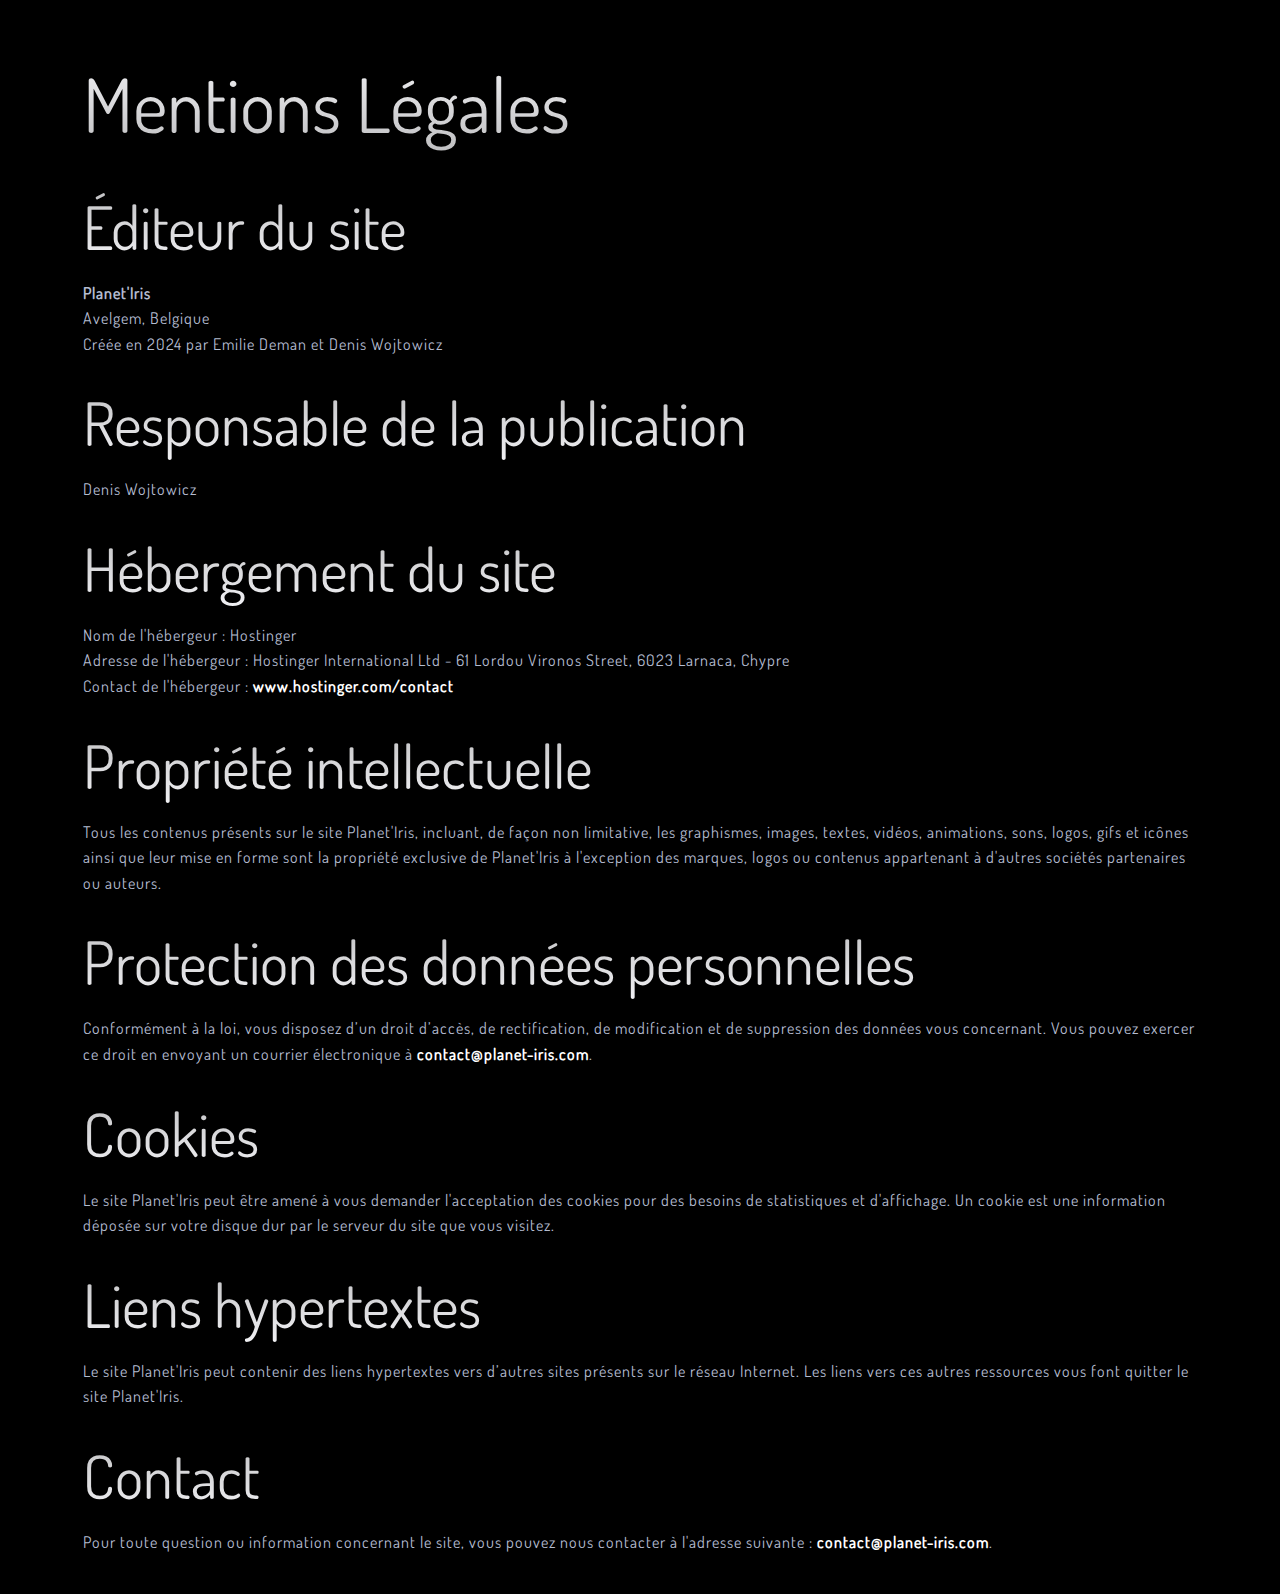
<file: mentions-legales.html>
<!DOCTYPE html>
<html lang="fr">

<head>
  <meta charset="utf-8">
  <meta name="viewport" content="width=device-width, initial-scale=1">
  <title>Planet'Iris - Mentions Légales</title>
  <meta name="author" content="Planet'Iris">
  <meta name="robots" content="noindex, nofollow">
  <link href="https://cdn.jsdelivr.net/npm/bootstrap@5.3.3/dist/css/bootstrap.min.css" rel="stylesheet"
        integrity="sha384-QWTKZyjpPEjISv5WaRU9OFeRpok6YctnYmDr5pNlyT2bRjXh0JMhjY6hW+ALEwIH" crossorigin="anonymous">
  <link rel="stylesheet" href="css/style.css">
  <link rel="shortcut icon" href="favicon.ico">
</head>

<body>
<div class="container">
  <h1>Mentions Légales</h1>

  <section>
    <h2>Éditeur du site</h2>
    <p><strong>Planet'Iris</strong><br>
      Avelgem, Belgique<br>
      Créée en 2024 par Emilie Deman et Denis Wojtowicz
    </p>
  </section>

  <section>
    <h2>Responsable de la publication</h2>
    <p>Denis Wojtowicz</p>
  </section>

  <section>
    <h2>Hébergement du site</h2>
    <p>Nom de l'hébergeur : Hostinger<br>
      Adresse de l'hébergeur : Hostinger International Ltd - 61 Lordou Vironos Street, 6023 Larnaca, Chypre<br>
      Contact de l'hébergeur : <a href="https://www.hostinger.com/contact" lang="fr">www.hostinger.com/contact</a>
    </p>
  </section>

  <section>
    <h2>Propriété intellectuelle</h2>
    <p>Tous les contenus présents sur le site Planet'Iris, incluant, de façon non limitative, les graphismes, images,
      textes, vidéos, animations, sons, logos, gifs et icônes ainsi que leur mise en forme sont la propriété exclusive
      de Planet'Iris à l'exception des marques, logos ou contenus appartenant à d'autres sociétés partenaires ou
      auteurs.</p>
  </section>

  <section>
    <h2>Protection des données personnelles</h2>
    <p>Conformément à la loi, vous disposez d’un droit d’accès, de rectification, de modification et de suppression des
      données vous concernant. Vous pouvez exercer ce droit en envoyant un courrier électronique à <a class="email"
        href="mailto:contact@planetiris.com">moc.siri-tenalp@tcatnoc</a>.</p>
  </section>

  <section>
    <h2>Cookies</h2>
    <p>Le site Planet'Iris peut être amené à vous demander l'acceptation des cookies pour des besoins de statistiques et
      d'affichage. Un cookie est une information déposée sur votre disque dur par le serveur du site que vous
      visitez.</p>
  </section>

  <section>
    <h2>Liens hypertextes</h2>
    <p>Le site Planet'Iris peut contenir des liens hypertextes vers d’autres sites présents sur le réseau Internet. Les
      liens vers ces autres ressources vous font quitter le site Planet'Iris.</p>
  </section>

  <section>
    <h2>Contact</h2>
    <p>Pour toute question ou information concernant le site, vous pouvez nous contacter à l'adresse suivante : <a class="email"
      href="mailto:contact@planetiris.com">moc.siri-tenalp@tcatnoc</a>.</p>
  </section>
</div>
</body>

</html>
</file>
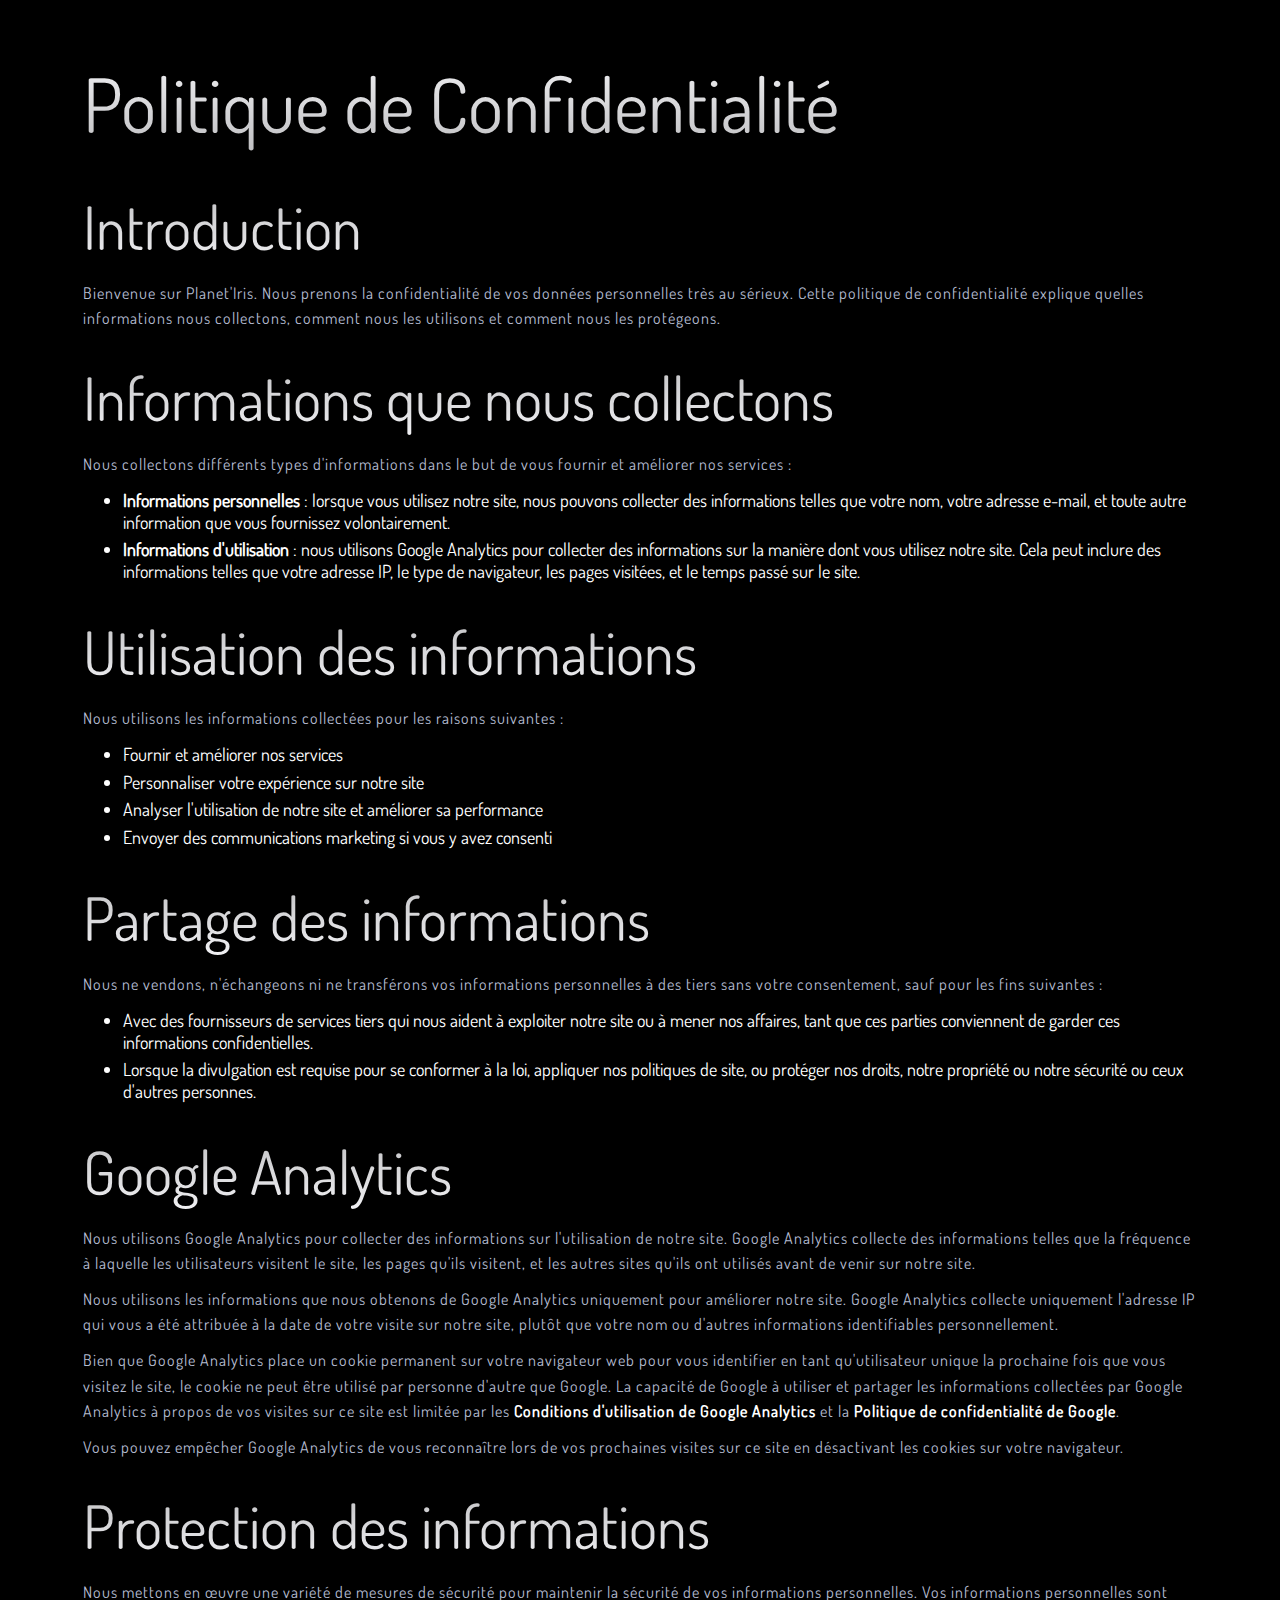
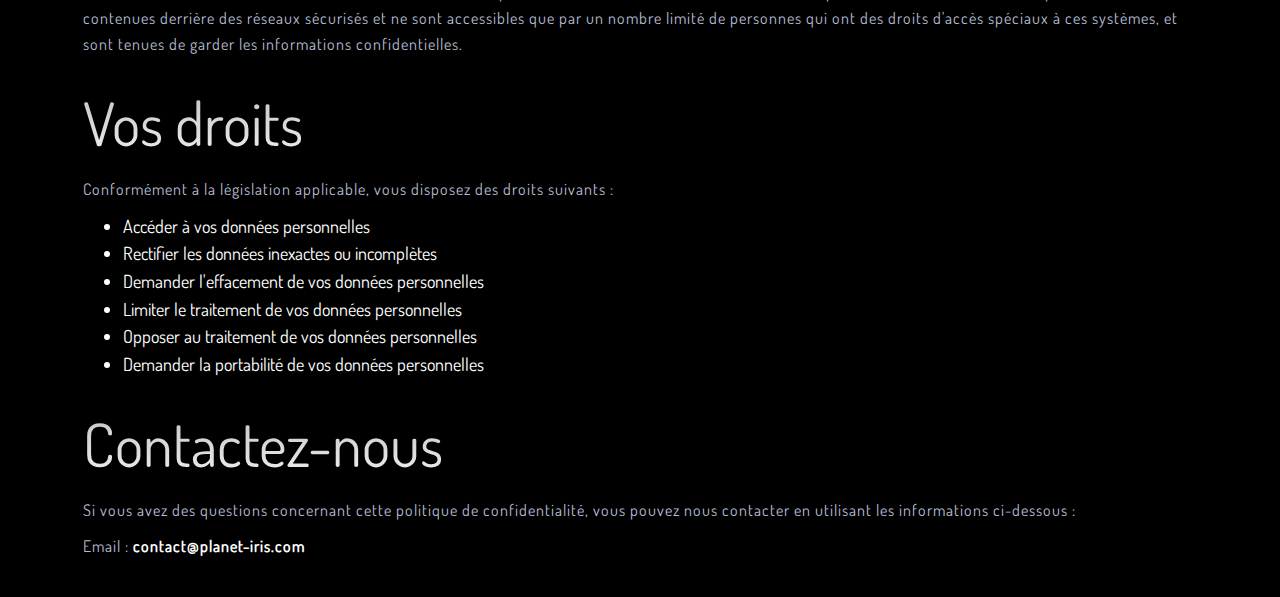
<file: politique-de-confidentialite.html>
<!DOCTYPE html>
<html lang="fr">
<head>
  <meta charset="utf-8">
  <meta name="viewport" content="width=device-width, initial-scale=1">
  <title>Planet'Iris - Politique de Confidentialité</title>
  <meta name="author" content="Planet'Iris">
  <meta name="robots" content="noindex, follow">
  <link href="https://cdn.jsdelivr.net/npm/bootstrap@5.3.3/dist/css/bootstrap.min.css" rel="stylesheet"
        integrity="sha384-QWTKZyjpPEjISv5WaRU9OFeRpok6YctnYmDr5pNlyT2bRjXh0JMhjY6hW+ALEwIH" crossorigin="anonymous">
  <link rel="stylesheet" href="css/style.css">
  <link rel="shortcut icon" href="favicon.ico">
</head>
<body>
<div class="container">
  <header>
    <h1>Politique de Confidentialité</h1>
  </header>
  <main>
    <section>
      <h2>Introduction</h2>
      <p>Bienvenue sur Planet'Iris. Nous prenons la confidentialité de vos données personnelles très au sérieux. Cette
        politique de confidentialité explique quelles informations nous collectons, comment nous les utilisons et
        comment nous les protégeons.</p>
    </section>
    <section>
      <h2>Informations que nous collectons</h2>
      <p>Nous collectons différents types d'informations dans le but de vous fournir et améliorer nos services :</p>
      <ul>
        <li><strong>Informations personnelles</strong> : lorsque vous utilisez notre site, nous pouvons collecter des
          informations telles que votre nom, votre adresse e-mail, et toute autre information que vous fournissez
          volontairement.
        </li>
        <li><strong>Informations d'utilisation</strong> : nous utilisons Google Analytics pour collecter des
          informations sur la manière dont vous utilisez notre site. Cela peut inclure des informations telles que votre
          adresse IP, le type de navigateur, les pages visitées, et le temps passé sur le site.
        </li>
      </ul>
    </section>
    <section>
      <h2>Utilisation des informations</h2>
      <p>Nous utilisons les informations collectées pour les raisons suivantes :</p>
      <ul>
        <li>Fournir et améliorer nos services</li>
        <li>Personnaliser votre expérience sur notre site</li>
        <li>Analyser l'utilisation de notre site et améliorer sa performance</li>
        <li>Envoyer des communications marketing si vous y avez consenti</li>
      </ul>
    </section>
    <section>
      <h2>Partage des informations</h2>
      <p>Nous ne vendons, n'échangeons ni ne transférons vos informations personnelles à des tiers sans votre
        consentement, sauf pour les fins suivantes :</p>
      <ul>
        <li>Avec des fournisseurs de services tiers qui nous aident à exploiter notre site ou à mener nos affaires, tant
          que ces parties conviennent de garder ces informations confidentielles.
        </li>
        <li>Lorsque la divulgation est requise pour se conformer à la loi, appliquer nos politiques de site, ou protéger
          nos droits, notre propriété ou notre sécurité ou ceux d'autres personnes.
        </li>
      </ul>
    </section>
    <section>
      <h2>Google Analytics</h2>
      <p>Nous utilisons Google Analytics pour collecter des informations sur l'utilisation de notre site. Google
        Analytics collecte des informations telles que la fréquence à laquelle les utilisateurs visitent le site, les
        pages qu'ils visitent, et les autres sites qu'ils ont utilisés avant de venir sur notre site.</p>
      <p>Nous utilisons les informations que nous obtenons de Google Analytics uniquement pour améliorer notre site.
        Google Analytics collecte uniquement l'adresse IP qui vous a été attribuée à la date de votre visite sur notre
        site, plutôt que votre nom ou d'autres informations identifiables personnellement.</p>
      <p>Bien que Google Analytics place un cookie permanent sur votre navigateur web pour vous identifier en tant
        qu'utilisateur unique la prochaine fois que vous visitez le site, le cookie ne peut être utilisé par personne
        d'autre que Google. La capacité de Google à utiliser et partager les informations collectées par Google
        Analytics à propos de vos visites sur ce site est limitée par les <a
          href="https://www.google.com/analytics/terms/fr.html" target="_blank">Conditions d'utilisation de Google
          Analytics</a> et la <a href="https://policies.google.com/privacy" target="_blank">Politique de confidentialité
          de Google</a>.</p>
      <p>Vous pouvez empêcher Google Analytics de vous reconnaître lors de vos prochaines visites sur ce site en
        désactivant les cookies sur votre navigateur.</p>
    </section>
    <section>
      <h2>Protection des informations</h2>
      <p>Nous mettons en œuvre une variété de mesures de sécurité pour maintenir la sécurité de vos informations
        personnelles. Vos informations personnelles sont contenues derrière des réseaux sécurisés et ne sont accessibles
        que par un nombre limité de personnes qui ont des droits d'accès spéciaux à ces systèmes, et sont tenues de
        garder les informations confidentielles.</p>
    </section>
    <section>
      <h2>Vos droits</h2>
      <p>Conformément à la législation applicable, vous disposez des droits suivants :</p>
      <ul>
        <li>Accéder à vos données personnelles</li>
        <li>Rectifier les données inexactes ou incomplètes</li>
        <li>Demander l'effacement de vos données personnelles</li>
        <li>Limiter le traitement de vos données personnelles</li>
        <li>Opposer au traitement de vos données personnelles</li>
        <li>Demander la portabilité de vos données personnelles</li>
      </ul>
    </section>
    <section>
      <h2>Contactez-nous</h2>
      <p>Si vous avez des questions concernant cette politique de confidentialité, vous pouvez nous contacter en
        utilisant les informations ci-dessous :</p>
      <p>Email : <a class="email" href="mailto:contact@planetiris.com">moc.siri-tenalp@tcatnoc</a></p>
    </section>
  </main>
</div>
</body>
</html>
</file>
<file: css/style.css>
@font-face {
  font-family: Dosis-Bold;
  src: url(../font/Dosis/Dosis-Bold.ttf) format('truetype');
  font-weight: 700
}

@font-face {
  font-family: Dosis-Regular;
  src: url(../font/Dosis/Dosis-Regular.ttf) format('truetype');
  font-weight: 400
}

@font-face {
  font-family: Dosis-Light;
  src: url(../font/Dosis/Dosis-Light.ttf) format('truetype');
  font-weight: 300
}

@font-face {
  font-family: Dosis-SemiBold;
  src: url(../font/Dosis/Dosis-SemiBold.ttf) format('truetype');
  font-weight: 600
}

@font-face {
  font-family: PlayfairDisplay-Bold;
  src: url(../font/PlayfairDisplay/PlayfairDisplay-Bold.ttf) format('truetype');
  font-weight: 700
}

@font-face {
  font-family: PlayfairDisplay-Regular;
  src: url(../font/PlayfairDisplay/PlayfairDisplay-Regular.ttf) format('truetype');
  font-weight: 400
}

@font-face {
  font-family: PlayfairDisplay-Black;
  src: url(../font/PlayfairDisplay/PlayfairDisplay-Black.ttf) format('truetype');
  font-weight: 900
}

@font-face {
  font-family: PlayfairDisplay-Medium;
  src: url(../font/PlayfairDisplay/PlayfairDisplay-Medium.ttf) format('truetype');
  font-weight: 500
}

html {
  -ms-text-size-adjust: 100%;
  -webkit-text-size-adjust: 100%;
  font-family: sans-serif
}

body {
  margin: 0
}

footer, header, main, menu, nav, section {
  display: block
}

[hidden], template {
  display: none
}

a {
  background-color: rgba(0, 0, 0, 0)
}

a:active, a:hover {
  outline: 0
}

b, strong {
  font-weight: 700
}

h1 {
  margin: .67em 0;
  font-size: 2em
}

small {
  font-size: 80%
}

img {
  border: 0
}

svg:not(:root) {
  overflow: hidden
}

button {
  color: inherit;
  font: inherit;
  margin: 0
}

button {
  overflow: visible
}

button {
  text-transform: none
}

button {
  -webkit-appearance: button;
  cursor: pointer
}

button[disabled] {
  cursor: default
}

button::-moz-focus-inner {
  border: 0;
  padding: 0
}

@font-face {
  font-family: webflow-icons;
  src: url("[data-uri]") format("truetype");
  font-weight: 400;
  font-style: normal
}

[class*=" w-icon-"], [class^=w-icon-] {
  speak: none;
  font-variant: normal;
  text-transform: none;
  -webkit-font-smoothing: antialiased;
  -moz-osx-font-smoothing: grayscale;
  font-style: normal;
  font-weight: 400;
  line-height: 1;
  font-family: webflow-icons !important
}

.w-icon-nav-menu:before {
  content: ""
}

* {
  box-sizing: border-box
}

html {
  height: 100%
}

body {
  min-height: 100%;
  color: #333;
  background-color: #fff;
  margin: 0;
  font-family: Dosis-Regular, sans-serif;
  font-size: 14px;
  line-height: 20px
}

body.no-scroll {
  overflow: hidden;
}

img {
  max-width: 100%;
  vertical-align: middle;
  display: inline-block
}

html.w-mod-touch * {
  background-attachment: scroll !important
}

.w-block {
  display: block
}

.w-inline-block {
  max-width: 100%;
  display: inline-block
}

.w-hidden {
  display: none
}

.w-button {
  color: #fff;
  line-height: inherit;
  cursor: pointer;
  background-color: #3898ec;
  border: 0;
  border-radius: 0;
  padding: 9px 15px;
  text-decoration: none;
  display: inline-block
}

html[data-w-dynpage] [data-w-cloak] {
  color: transparent !important
}

h1, h2, h3, h4, h5, h6 {
  margin-bottom: 10px;
  font-weight: 700
}

h1 {
  margin-top: 20px;
  font-size: 38px;
  line-height: 44px
}

h2 {
  margin-top: 20px;
  font-size: 32px;
  line-height: 36px
}

h3 {
  margin-top: 20px;
  font-size: 24px;
  line-height: 30px
}

h4 {
  margin-top: 10px;
  font-size: 18px;
  line-height: 24px
}

h5 {
  margin-top: 10px;
  font-size: 14px;
  line-height: 20px
}

h6 {
  margin-top: 10px;
  font-size: 12px;
  line-height: 18px
}

p {
  margin-top: 0;
  margin-bottom: 10px
}

.popin-content::-webkit-scrollbar {
  width: 12px;
}

.popin-content::-webkit-scrollbar-track {
  background: rgba(0, 0, 0, 0.2);
}

.popin-content::-webkit-scrollbar-thumb {
  background-color: black;
  border-radius: 10px;
  border: 3px solid rgba(0, 0, 0, 0);
}

.popin {
  -webkit-backdrop-filter: blur(34px);
  backdrop-filter: blur(34px);
  background-color: rgba(33, 33, 33, .8);
  position: fixed;
  bottom: 0;
  right: 0;
  width: 100%;
  height: 0;
  max-height: 85%;
  box-shadow: 0 -2px 10px rgba(0, 0, 0, 0.1);
  transition: height 0.5s ease;
  z-index: 1000;
  overflow: hidden;
  border-top-left-radius: 15px;
  border-top-right-radius: 15px;
}

.popin.open {
  height: 85%;
}

.popin-content {
  padding: 20px 0 20px 20px;
  position: relative;
  height: 100%;
  display: flex;
  flex-direction: column;
  overflow: hidden;
  scrollbar-color: black rgba(0, 0, 0, 0.2);
  scrollbar-width: thin;
}

.popin-scroll-area {
  overflow-y: auto;
  flex-grow: 1;
  padding-top: 20px;
  box-sizing: border-box;
}

.close-button {
  position: absolute;
  top: 15px;
  right: 25px;
  background-color: transparent;
  border: none;
  font-size: 18px;
  cursor: pointer;
}

body.no-scroll {
  overflow: hidden;
  position: fixed;
  width: 100%;
}

.hidden {
  display: none;
}


.bg-navbar {
  position: relative;
  overflow: hidden
}

.bg-navbar::after {
  content: '';
  position: absolute;
  width: 75px;
  height: 75px;
  border-radius: 50%;
  background: radial-gradient(circle, rgba(255, 255, 255, .4) 15%, rgba(255, 255, 255, 0) 70%);
  pointer-events: none;
  transform: translate(-50%, -50%) scale(0);
  transition: transform .3s ease-out;
  will-change: transform;
  left: var(--x);
  top: var(--y)
}

.bg-navbar:hover::after {
  transform: translate(-50%, -50%) scale(1)
}

.table-responsive table.custom-table th:nth-last-child(2),
.table-responsive table.custom-table td:nth-last-child(2){
  border-right: 3px solid rgba(33, 33, 33, .8);
}

.table-responsive table.custom-table th:last-child {
  border-bottom: none;
}

.table-responsive table.custom-table th:last-child,
.table-responsive table.custom-table td:last-child {
  background-color: lightgrey;
  color: dimgray;
  font-family: Dosis, sans-serif;
  border-right: none;
}

ul {
  margin-top: 0;
  margin-bottom: 10px;
  padding-left: 40px
}

.w-list-unstyled {
  padding-left: 0;
  list-style: none
}

[type=button], [type=reset], button {
  cursor: pointer;
  -webkit-appearance: button;
  border: 0
}

.w-container {
  max-width: 940px;
  margin-left: auto;
  margin-right: auto
}

.w-container:after, .w-container:before {
  content: " ";
  grid-area: 1/1/2/2;
  display: table
}

.w-container:after {
  clear: both
}

.w-container .w-row {
  margin-left: -10px;
  margin-right: -10px
}

.w-row:after, .w-row:before {
  content: " ";
  grid-area: 1/1/2/2;
  display: table
}

.w-row:after {
  clear: both
}

.w-row .w-row {
  margin-left: 0;
  margin-right: 0
}

.w-col {
  float: left;
  width: 100%;
  min-height: 1px;
  padding-left: 10px;
  padding-right: 10px;
  position: relative
}

.w-col .w-col {
  padding-left: 0;
  padding-right: 0
}

.w-col-1 {
  width: 8.33333%
}

.w-col-2 {
  width: 16.6667%
}

.w-col-3 {
  width: 25%
}

.w-col-4 {
  width: 33.3333%
}

.w-col-5 {
  width: 41.6667%
}

.w-col-6 {
  width: 50%
}

.w-col-7 {
  width: 58.3333%
}

.w-col-8 {
  width: 66.6667%
}

.w-col-9 {
  width: 75%
}

.w-col-10 {
  width: 83.3333%
}

.w-col-11 {
  width: 91.6667%
}

.w-col-12 {
  width: 100%
}

.w-hidden-main {
  display: none !important
}

@media screen and (max-width: 991px) {
  .w-container {
    max-width: 728px
  }

  .w-hidden-main {
    display: inherit !important
  }

  .w-hidden-medium {
    display: none !important
  }

  .w-col-medium-1 {
    width: 8.33333%
  }

  .w-col-medium-2 {
    width: 16.6667%
  }

  .w-col-medium-3 {
    width: 25%
  }

  .w-col-medium-4 {
    width: 33.3333%
  }

  .w-col-medium-5 {
    width: 41.6667%
  }

  .w-col-medium-6 {
    width: 50%
  }

  .w-col-medium-7 {
    width: 58.3333%
  }

  .w-col-medium-8 {
    width: 66.6667%
  }

  .w-col-medium-9 {
    width: 75%
  }

  .w-col-medium-10 {
    width: 83.3333%
  }

  .w-col-medium-11 {
    width: 91.6667%
  }

  .w-col-medium-12 {
    width: 100%
  }
}

@media screen and (max-width: 767px) {
  .w-hidden-main, .w-hidden-medium {
    display: inherit !important
  }

  .w-hidden-small {
    display: none !important
  }

  .w-container .w-row, .w-row {
    margin-left: 0;
    margin-right: 0
  }

  .w-col {
    width: 100%;
    left: auto;
    right: auto
  }

  .w-col-small-1 {
    width: 8.33333%
  }

  .w-col-small-2 {
    width: 16.6667%
  }

  .w-col-small-3 {
    width: 25%
  }

  .w-col-small-4 {
    width: 33.3333%
  }

  .w-col-small-5 {
    width: 41.6667%
  }

  .w-col-small-6 {
    width: 50%
  }

  .w-col-small-7 {
    width: 58.3333%
  }

  .w-col-small-8 {
    width: 66.6667%
  }

  .w-col-small-9 {
    width: 75%
  }

  .w-col-small-10 {
    width: 83.3333%
  }

  .w-col-small-11 {
    width: 91.6667%
  }

  .w-col-small-12 {
    width: 100%
  }
}

@media screen and (max-width: 479px) {
  .w-container {
    max-width: none
  }

  .w-hidden-main, .w-hidden-medium, .w-hidden-small {
    display: inherit !important
  }

  .w-col {
    width: 100%
  }
}

@media screen and (max-width: 767px) {
  .w-nav-brand {
    padding-left: 10px
  }
}

.w-nav {
  z-index: 1000;
  background: #ddd;
  position: relative
}

.w-nav:after, .w-nav:before {
  content: " ";
  grid-area: 1/1/2/2;
  display: table
}

.w-nav:after {
  clear: both
}

.w-nav-brand {
  float: left;
  color: #fff;
  text-decoration: none;
  position: relative
}

.w-nav-link {
  vertical-align: top;
  color: #222;
  text-align: left;
  margin-left: auto;
  margin-right: auto;
  padding: 20px;
  text-decoration: none;
  display: inline-block;
  position: relative
}

.w-nav-link.w--current {
  color: #0082f3
}

.w-nav-menu {
  float: right;
  position: relative
}

[data-nav-menu-open] {
  text-align: center;
  min-width: 200px;
  background: #c8c8c8;
  position: absolute;
  top: 100%;
  left: 0;
  right: 0;
  overflow: visible;
  display: block !important
}

.w-nav-overlay {
  width: 100%;
  display: none;
  position: absolute;
  top: 100%;
  left: 0;
  right: 0;
  overflow: hidden
}

.w-nav-overlay [data-nav-menu-open] {
  top: 0
}

.w-nav[data-animation=over-left] .w-nav-overlay {
  width: auto
}

.w-nav[data-animation=over-left] .w-nav-overlay, .w-nav[data-animation=over-left] [data-nav-menu-open] {
  z-index: 1;
  top: 0;
  right: auto
}

.w-nav[data-animation=over-right] .w-nav-overlay {
  width: auto
}

.w-nav[data-animation=over-right] .w-nav-overlay, .w-nav[data-animation=over-right] [data-nav-menu-open] {
  z-index: 1;
  top: 0;
  left: auto
}

.w-nav-button {
  float: right;
  cursor: pointer;
  -webkit-tap-highlight-color: transparent;
  tap-highlight-color: transparent;
  -webkit-user-select: none;
  -ms-user-select: none;
  user-select: none;
  padding: 18px;
  font-size: 24px;
  display: none;
  position: relative
}

.w-nav-button:focus {
  outline: 0
}

.w-nav[data-collapse=all] .w-nav-menu {
  display: none
}

.w-nav[data-collapse=all] .w-nav-button {
  display: block
}

@media screen and (max-width: 991px) {
  .w-nav[data-collapse=medium] .w-nav-menu {
    display: none
  }

  .w-nav[data-collapse=medium] .w-nav-button {
    display: block
  }
}

@media screen and (max-width: 767px) {
  .w-nav[data-collapse=small] .w-nav-menu {
    display: none
  }

  .w-nav[data-collapse=small] .w-nav-button {
    display: block
  }

  .w-nav-brand {
    padding-left: 10px
  }
}

@media screen and (max-width: 479px) {
  .w-nav[data-collapse=tiny] .w-nav-menu {
    display: none
  }

  .w-nav[data-collapse=tiny] .w-nav-button {
    display: block
  }
}

@keyframes spin {
  0% {
    transform: rotate(0)
  }
  100% {
    transform: rotate(360deg)
  }
}

.w-layout-grid {
  grid-row-gap: 16px;
  grid-column-gap: 16px;
  grid-template-rows:auto auto;
  grid-template-columns:1fr 1fr;
  grid-auto-columns: 1fr;
  display: grid
}

body {
  color: #fff;
  background-color: #000;
  font-family: Dosis-Regular, sans-serif;
  font-size: 14px;
  line-height: 1.2
}

h1 {
  -webkit-text-fill-color: transparent;
  background-image: linear-gradient(#f5f5f8, #bbbbbd);
  -webkit-background-clip: text;
  background-clip: text;
  margin-top: 20px;
  margin-bottom: 10px;
  font-size: 75px;
  font-weight: 500;
  line-height: 1.5
}

h2 {
  -webkit-text-fill-color: transparent;
  background-image: linear-gradient(to top, #f5f5f8, #bbbbbd);
  -webkit-background-clip: text;
  background-clip: text;
  margin-top: 20px;
  margin-bottom: 10px;
  font-size: 60px;
  font-weight: 500;
  line-height: 1.5
}

h3 {
  -webkit-text-fill-color: transparent;
  background-image: linear-gradient(to top, #f5f5f8, #bbbbbd);
  -webkit-background-clip: text;
  background-clip: text;
  margin-top: 20px;
  margin-bottom: 10px;
  font-size: 45px;
  font-weight: 500;
  line-height: 1.5
}

h4 {
  -webkit-text-fill-color: transparent;
  background-image: linear-gradient(to top, #f5f5f8, #bbbbbd);
  -webkit-background-clip: text;
  background-clip: text;
  margin-top: 10px;
  margin-bottom: 10px;
  font-size: 32px;
  font-weight: 500;
  line-height: 1.5
}

h5 {
  -webkit-text-fill-color: transparent;
  background-image: linear-gradient(to top, #f5f5f8, #bbbbbd);
  -webkit-background-clip: text;
  background-clip: text;
  margin-top: 10px;
  margin-bottom: 10px;
  font-size: 28px;
  font-weight: 500;
  line-height: 1.5
}

h6 {
  color: #81859f;
  margin-top: 10px;
  margin-bottom: 10px;
  font-family: Inter, sans-serif;
  font-size: 24px;
  font-weight: 500;
  line-height: 1.2
}

p {
  color: #b4bcd0;
  letter-spacing: 1px;
  margin-bottom: 10px;
  font-size: 16px;
  font-weight: 500;
  line-height: 1.6
}

a {
  color: #fff;
  font-weight: 600;
  text-decoration: none;
  transition: color .35s
}

a:hover {
  color: #969696
}

ul {
  margin-top: 0;
  margin-bottom: 10px;
  padding-left: 40px;
  font-size: 18px;
  font-weight: 500
}

li {
  padding-top: 3px;
  padding-bottom: 3px;
  font-size: 18px
}

.container {
  max-width: 1170px;
  margin-left: auto;
  margin-right: auto;
  padding: 2em
}

.container.nav-container {
  height: 100%;
  flex-direction: column;
  justify-content: center;
  align-items: center;
  padding-top: 0;
  padding-bottom: 0;
  display: flex
}

.container.no-paddings {
  padding-top: 0;
  padding-bottom: 0
}

.container.wide-container {
  max-width: 1370px
}

.nav-menu-container {
  height: 50px;
  -webkit-backdrop-filter: blur(34px);
  backdrop-filter: blur(34px);
  background-color: rgba(33, 33, 33, .8);
  border: 1px solid rgba(255, 255, 255, .1);
  border-radius: 100px;
  justify-content: space-between;
  align-items: center;
  padding-left: 20px;
  padding-right: 20px;
  display: flex;
  overflow: hidden;
  box-shadow: 0 14px 20px rgba(0, 0, 0, .21)
}

.navbar {
  z-index: 20;
  height: 70px;
  background-color: rgba(0, 0, 0, 0);
  position: -webkit-sticky;
  position: sticky;
  top: 0;
  bottom: auto;
  left: 0;
  right: 0
}

.nav-menu {
  height: 100%;
  align-items: center;
  font-weight: 600;
  display: flex
}

.white-text {
  color: #fff
}

.button {
  color: #000;
  background-color: #fff;
  border-radius: 100px;
  padding: 16px 24px;
  font-family: Dosis-Bold, sans-serif;
  font-size: 16px;
  font-weight: 600;
  transition: background-color .3s, box-shadow .5s
}

.button:hover {
  color: #000;
  background-color: #f5f5f5;
  box-shadow: 0 0 13px rgba(255, 255, 255, .38)
}

.button.navbar-button {
  padding: 7px 16px;
  font-size: 14px
}

button.custom-button {
  color: #000;
  background-color: #fff;
  border-radius: 100px;
  padding: 16px 24px;
  font-family: Dosis-Bold, sans-serif;
  font-size: 16px;
  font-weight: 600;
  width: 152px;
  height: 52px;
  transition: background-color .3s, box-shadow .5s
}

button.custom-button:hover {
  color: #000;
  background-color: #f5f5f5;
  box-shadow: 0 0 13px rgba(255, 255, 255, .38)
}

button.custom-button:hover svg path {
  fill: #fff
}

#eye-svg {
  position: absolute;
  top: 50%;
  left: 50%;
  transform: translate(-50%, -50%);
  opacity: 0;
  margin-bottom: 3px
}

.price {
  margin: 1rem 0;
  padding: 1rem;
  background-color: #fff;
  color: #000;
  border: 1px solid #000;
  border-radius: 10px;
  font-size: 1rem;
  font-family: Dosis-SemiBold, sans-serif
}

.price div:last-child {
  font-family: Dosis-Bold, sans-serif
}

.grid-6-col {
  grid-column-gap: 30px;
  grid-row-gap: 30px;
  flex: 1;
  grid-template-rows:auto;
  grid-template-columns:1fr 1fr 1fr 1fr 1fr 1fr;
  grid-auto-columns: 1fr;
  display: grid
}

.link-block {
  color: #fff;
  text-align: center;
  font-size: 18px;
  font-weight: 400;
  text-decoration: none;
  transition: color .4s
}

.link-block:hover {
  color: #a8a8a8
}

.link-block.animation-01, .link-block.animation-02, .link-block.animation-03, .link-block.animation-04 {
  overflow: hidden
}

.link-block.animation-05 {
  flex-direction: column;
  align-items: center;
  display: flex
}

.footer {
  color: #000;
  background-color: #fff;
  align-items: flex-start;
  padding-left: 0;
  padding-right: 0
}

.footer-flex-container {
  grid-column-gap: 30px;
  grid-row-gap: 30px;
  text-align: left;
  grid-template-rows:auto;
  grid-template-columns:1fr 1fr 1fr 1fr;
  grid-auto-columns: 1fr;
  justify-content: space-between;
  align-items: center;
  margin-bottom: 40px;
  display: flex
}

.footer-logo-link {
  min-width: 80px;
  flex: 0 auto
}

.footer-image {
  width: 100%;
  object-position: 0 50%
}

.nav-link {
  height: 100%;
  grid-column-gap: 6px;
  flex-direction: row;
  align-items: center;
  padding-left: 30px;
  padding-right: 30px;
  display: flex
}

.grey-text {
  color: #b4b4b4
}

.menu-button {
  flex-direction: row;
  justify-content: center;
  align-items: center
}

.center-box {
  width: 100%;
  height: 100%;
  justify-content: center;
  align-items: center;
  display: flex
}

.grid-2-col {
  grid-column-gap: 30px;
  grid-row-gap: 30px;
  grid-template-rows:auto
}

.style-guide-title-holder {
  flex-direction: column
}

.grid-4-col {
  grid-column-gap: 30px;
  grid-row-gap: 30px;
  grid-template-rows:auto;
  grid-template-columns:1fr 1fr 1fr 1fr
}

.link-block-2 {
  color: #fff;
  text-align: center;
  font-size: 18px;
  font-weight: 400;
  text-decoration: none;
  transition: color .4s
}

.link-block-2:hover {
  color: #fff
}

.link-block-2.animation-03 {
  overflow: hidden
}

.link-block-2.animation-05 {
  flex-direction: column;
  align-items: center;
  display: flex
}

.x-icon {
  width: 14px
}

.content {
  grid-column-gap: 16px;
  align-items: center
}

.style-guide-x-button {
  width: 52px;
  height: 52px;
  min-height: 52px;
  min-width: 52px;
  background-color: #141b22;
  border-radius: 6px;
  justify-content: center;
  align-items: center;
  transition: background-color .4s;
  display: flex;
  position: fixed;
  top: .3em;
  bottom: auto;
  left: auto;
  right: 2em
}

.style-guide-x-button:hover {
  background-color: #161b22
}

.paragraph-container {
  width: 80%;
  margin-top: 10px
}

.style-guide-main-panel {
  width: 100%;
  height: 100%;
  padding: 50px
}

.button-holder {
  grid-row-gap: 30px;
  background-color: #161b22;
  flex-direction: column;
  justify-content: space-between;
  align-items: center;
  padding: 30px 40px;
  display: flex
}

.grid-holder {
  grid-row-gap: 30px;
  background-color: #161b22;
  flex-direction: column;
  justify-content: space-between;
  padding: 30px 40px;
  display: flex
}

.paragraph-m {
  font-size: 18px;
  line-height: 1.8
}

.style-guide-panel-title {
  color: #b3b3b3;
  margin-bottom: 15px;
  font-size: 18px;
  font-weight: 400
}

.style-guide-container {
  display: flex
}

.button-grid {
  grid-column-gap: 30px;
  grid-row-gap: 16px;
  grid-template-rows:auto;
  grid-template-columns:1fr 1fr;
  grid-auto-columns: 1fr;
  margin-top: 2em;
  display: grid
}

.style-guide-navbar-link {
  height: 35px;
  flex-direction: column;
  align-items: flex-start;
  display: flex;
  overflow: hidden
}

.grid-8-col {
  grid-column-gap: 30px;
  grid-row-gap: 30px;
  grid-template-rows:auto;
  grid-template-columns:1fr 1fr 1fr 1fr 1fr 1fr 1fr 1fr;
  grid-auto-columns: 1fr;
  display: grid
}

.style-guide-small-title {
  color: #fff;
  font-size: 21px;
  font-weight: 400
}

.style-guide-hero-holder {
  grid-row-gap: 20px;
  flex-direction: column;
  padding: 50px 380px 50px 50px;
  display: flex
}

.style-guide-navbar {
  z-index: 30;
  height: 60px;
  color: #fff;
  background-color: #151b22;
  border-bottom: 1px solid #151b22;
  justify-content: space-between;
  align-items: center;
  padding-left: 2em;
  padding-right: 2em;
  display: flex;
  position: -webkit-sticky;
  position: sticky;
  top: 0
}

.hero-text {
  color: #fff;
  -webkit-background-clip: text;
  background-clip: text;
  font-size: 14vw;
  font-weight: 800;
  text-shadow: -1px -1px 0 #000, 1px -1px 0 #000, -1px 1px 0 #000, 1px 1px 0 #000
}

.hero-text._02 {
  color: #fff;
  text-shadow: -1px -1px 0 #000, 1px -1px 0 #000, -1px 1px 0 #000, 1px 1px 0 #000
}

.gradient-button-holder {
  position: relative
}

.gradient-button {
  filter: blur(20px);
  background-image: linear-gradient(to right, #ffbbae, #c6caf6 73%, #958feb);
  border-radius: 100px;
  position: absolute;
  top: 0;
  bottom: 0;
  left: 0;
  right: 0
}

.gradient-white-button {
  z-index: 1;
  color: #000;
  background-color: #fff;
  border-radius: 100px;
  padding: 16px 24px;
  font-family: Inter, sans-serif;
  font-size: 16px;
  font-weight: 600;
  position: relative
}

.nav-link-holder {
  color: #81859f;
  border-radius: 100px;
  flex-direction: column;
  justify-content: center;
  align-items: center;
  padding: 8px 16px;
  font-family: Inter, sans-serif;
  font-weight: 500;
  transition: opacity .2s, color .35s;
  display: flex
}

.nav-link-holder:hover {
  color: #fff
}

.nav-link-holder.w--current {
  color: #fff;
  text-shadow: 0 0 4px rgba(255, 255, 255, .25);
  background-color: rgba(255, 255, 255, .1)
}

.brand {
  width: 64px;
  min-width: 64px
}

.brand-image {
  width: 100%
}

.nav-link-active-holder {
  flex-direction: column;
  justify-content: center;
  align-items: center;
  display: flex;
  position: relative
}

.cricle-active-holder {
  width: 70px;
  height: 70px;
  filter: blur(40px);
  background-image: linear-gradient(#eec5bd, #c6caf6 64%, #dad9e9);
  border-radius: 200px;
  display: none;
  position: absolute;
  top: 27.8984px
}

.cricle-active-holder.w--current {
  display: flex
}

.hero-section {
  flex-direction: column;
  justify-content: space-between;
  align-items: center;
  display: flex;
  pointer-events: none
}

.hero-sticky-holder {
  width: 100%;
  flex-direction: column;
  justify-content: center;
  align-items: center;
  display: flex
}

.hero-text-holder {
  perspective: 1000px;
  white-space: nowrap;
  flex-direction: row;
  justify-content: center;
  align-items: center;
  display: flex;
  position: absolute
}

.hero-paragraph-holder {
  max-width: 750px;
  text-align: center;
  flex-direction: column;
  align-items: center;
  display: flex
}

.highlight {
  font-family: Dosis-Bold, sans-serif
}

.hero-section-text-holder {
  width: 100%;
  height: 130vh;
  flex-direction: column;
  align-items: center;
  display: flex
}

.iris-holder {
  z-index: -1;
  flex-direction: column;
  justify-content: center;
  align-items: center;
  display: flex;
  position: relative;
  top: 15%
}

.iphone-image {
  z-index: 2;
  height: 100%;
  position: relative
}

.hero-section-sticky {
  width: 100%;
  position: -webkit-sticky;
  position: sticky;
  top: 50%
}

.hero-section-paragraph-holder {
  grid-row-gap: 36px;
  flex-direction: column;
  padding-top: 140px;
  display: flex
}

.iphone-screen-image {
  width: 100%;
  height: 100%;
  object-fit: cover;
  object-position: 50% 0;
  border-radius: 40px
}

.iphone-screen-image.card {
  border-radius: 20px
}

.iphone-drop-shadow {
  width: 120%;
  height: 70%;
  filter: blur(64px);
  background-color: #000;
  position: absolute
}

.iphone-drop-shadow.low {
  width: 100%;
  opacity: .37;
  filter: blur(18px)
}

.logo-grid-holder {
  grid-column-gap: 30px;
  grid-row-gap: 30px;
  text-align: center;
  flex-direction: column;
  justify-content: flex-start;
  align-items: center;
  margin-top: 100px;
  margin-bottom: 100px;
  display: flex
}

.logo-grid {
  width: 100%;
  grid-column-gap: 50px;
  grid-row-gap: 50px;
  grid-template-rows:auto;
  grid-template-columns:1fr 1fr 1fr 1fr 1fr 1fr 1fr 1fr
}

.logo-small-container {
  height: 27px
}

.logo-small {
  width: 100%;
  height: 100%;
  object-fit: contain
}

.center-title {
  text-align: center;
  flex-direction: column;
  justify-content: flex-start;
  align-items: center;
  display: flex
}

.title-holder {
  max-width: 910px;
  flex-direction: column;
  justify-content: flex-start;
  align-items: center;
  display: flex
}

.title {
  margin-top: 0;
  margin-bottom: 0;
  font-weight: 800
}

.title.smaller {
  margin-bottom: 10px;
  line-height: 1.2
}

.presentation-section {
  padding-top: 90px;
  padding-bottom: 90px
}

.presentation-cards-holder {
  perspective: 1000px;
  margin-top: 90px
}

.presentation-grid {
  width: 100%;
  grid-column-gap: 30px;
  grid-row-gap: 30px;
  perspective: 1000px;
  grid-template-rows:auto;
  grid-template-columns:1fr 1fr 1fr 1fr 1fr 1fr 1fr 1fr;
  grid-auto-columns: 1fr;
  display: grid;
  position: relative
}

.presentation-card {
  z-index: 5;
  width: 100%;
  background-color: #30363d;
  border-radius: 26px;
  justify-content: center;
  display: flex;
  position: relative;
  overflow: hidden
}

.presentation-card-content {
  z-index: 5;
  opacity: 1;
  background-color: #161b22;
  border-radius: 25px;
  flex-direction: column;
  justify-content: space-between;
  margin: 1px;
  display: flex;
  position: relative
}

.presentation-card-image-holder {
  width: 100%;
  position: relative
}

.presentation-card-image-holder._02 {
  height: 280px
}

.presentation-card-image-holder.smaller {
  height: 250px
}

.presentation-card-image {
  width: 100%
}

.presentation-card-text-holder {
  grid-row-gap: 6px;
  text-align: center;
  flex-direction: column;
  align-items: center;
  padding-top: 40px;
  padding-bottom: 40px;
  display: flex
}

.presentation-card-text-holder._02 {
  padding-left: 24px;
  padding-right: 24px
}

.card-title {
  -webkit-text-fill-color: transparent;
  background-image: linear-gradient(#f5f5f8, #bbbbbd);
  -webkit-background-clip: text;
  background-clip: text;
  font-size: 32px;
  font-weight: 800;
  line-height: 1.5
}

.presentation-paragraph-holder {
  padding: 0 2rem;
  max-width: 490px
}

.presentation-paragraph-holder._02 {
  max-width: 280px
}

.presentation-gradient {
  height: 70px;
  background-image: linear-gradient(rgba(21, 27, 34, 0), #151b22);
  position: absolute;
  top: auto;
  bottom: -3%;
  left: 0;
  right: 0
}

.effortlessly-integration-section {
  background-color: #161b22;
  overflow: hidden
}

.effortlessly-integration-container {
  padding-top: 120px
}

.effortlessly-integration-wrapper {
  flex-direction: column;
  justify-content: center;
  align-items: center;
  display: flex;
  position: relative
}

.logo-holder-effortlessly-integration {
  z-index: 2;
  width: 95%;
  grid-column-gap: 50px;
  justify-content: center;
  align-items: center;
  display: flex;
  position: absolute;
  top: 180px
}

.iris-holder-effortlessly-integration {
  z-index: 3;
  flex-direction: column;
  justify-content: flex-start;
  align-items: center;
  display: flex;
  position: relative
}

.effortlessly-integration---iris-holder {
  z-index: 1;
  width: 430px;
  border-radius: 60px;
  flex-direction: column;
  justify-content: center;
  align-items: center;
  display: flex;
  position: relative;
  top: 6%
}

.logo-holder {
  width: 155px;
  height: 155px;
  min-height: 155px;
  min-width: 155px;
  perspective: 1000px;
  border-radius: 41px;
  justify-content: center;
  align-items: center;
  display: flex;
  position: relative
}

.logo-image {
  z-index: 2;
  width: 100%;
  height: 100%;
  object-fit: cover;
  border-radius: 44px;
  position: absolute
}

.logo-image.blured {
  z-index: 1;
  filter: blur(20px)
}

.workflow-section {
  z-index: 4;
  width: 100%;
  grid-row-gap: 6px;
  text-align: center;
  background-color: #161b22;
  flex-direction: column;
  justify-content: center;
  align-items: center;
  margin-top: -364px;
  padding-top: 65px;
  padding-bottom: 65px;
  display: flex;
  position: relative
}

.light-holder {
  width: 70%;
  height: 270px;
  opacity: .23;
  filter: blur(90px);
  background-image: linear-gradient(to right, #eec5bd, #c6caf6 46%, #dad9e9);
  position: absolute;
  top: auto;
  bottom: 0
}

.sticky-section {
  padding-top: 100px;
  padding-bottom: 100px
}

.trusted-white-overlay {
  width: 48vw;
  height: 10em;
  background-image: linear-gradient(#000, rgba(0, 0, 0, 0));
  position: -webkit-sticky;
  position: sticky;
  top: 0;
  bottom: auto;
  left: 0;
  right: 0
}

.trusted-white-overlay.bottom {
  height: 20vh;
  background-image: linear-gradient(to top, #000, rgba(0, 0, 0, 0) 58%);
  top: 80vh
}

.trusted-item {
  grid-row-gap: 20px;
  flex-direction: column;
  align-items: flex-start;
  margin-bottom: 20vh;
  display: flex
}

.trusted-item-header {
  justify-content: flex-end;
  align-items: flex-end;
  display: flex
}

.content-sticky {
  position: -webkit-sticky;
  position: sticky;
  top: 100px
}

.trusted-overlay-container {
  width: 1px;
  height: 100%;
  position: absolute;
  top: 0;
  bottom: auto;
  left: 0;
  right: 0
}

.trusted-content {
  padding-top: 5rem;
  padding-bottom: 5rem;
  position: relative
}

.trusted-content.trusted-list {
  padding-top: 70vh
}

.trusted-no {
  -webkit-text-fill-color: transparent;
  background-image: linear-gradient(128deg, #eec5bd, #f3b1a5 26%, #c6caf6 74%, #dad9e9);
  -webkit-background-clip: text;
  background-clip: text;
  margin-top: 0;
  margin-bottom: -14px;
  margin-right: 10px;
  font-size: 75px;
  font-weight: 800
}

.download-badge-holder {
  flex-direction: column;
  justify-content: center;
  align-items: center;
  padding-top: 30px;
  padding-bottom: 30px;
  display: flex
}

.download-badge-container {
  grid-column-gap: 30px;
  flex-direction: row;
  justify-content: center;
  align-items: center;
  display: flex
}

.download-badge-button {
  width: 242px;
  transition-property: transform;
  transition-timing-function: cubic-bezier(.175, .885, .32, 1.275)
}

.download-badge-button:hover {
  transform: scale(1.1)
}

.dark-and-light-mode-holder {
  width: 100%;
  height: 250vh;
  background-color: #000
}

.dark-and-light-mode-container {
  width: 100%;
  height: 100vh;
  position: -webkit-sticky;
  position: sticky;
  top: 0
}

.dark-and-light-mode-sticky {
  width: 100%;
  height: 100vh;
  flex-direction: column;
  justify-content: space-between;
  align-items: center;
  display: flex;
  position: relative
}

.dark-mode-holder {
  z-index: 1;
  width: 100%;
  height: 100vh;
  background-color: #000;
  flex-direction: column;
  justify-content: flex-start;
  align-items: center;
  display: flex;
  position: relative;
  overflow: hidden
}

.dark-mode-hand-holder {
  z-index: 1;
  width: 400px;
  max-width: 400px;
  min-width: 400px;
  justify-content: center;
  align-items: center;
  margin: 80px 0 0;
  display: flex;
  position: relative;
  top: 0;
  bottom: 0;
  left: 0;
  right: 0
}

.dark-mode-hand {
  z-index: 1;
  width: 400px;
  position: relative
}

.dark-mode-app-holder {
  padding: 2.6% 26% 26.2% 16%;
  position: absolute;
  top: 0;
  bottom: 0;
  left: 0;
  right: 0
}

.dark-mode-app {
  width: 100%;
  height: 100%;
  object-fit: cover;
  border-radius: 20px
}

.white-mode-holder {
  z-index: 1;
  width: 100%;
  height: 50vh;
  background-color: #fff;
  flex-direction: column;
  justify-content: flex-end;
  align-items: center;
  display: flex;
  position: absolute;
  top: auto;
  bottom: 0;
  left: 0;
  right: 0;
  overflow: hidden
}

.center-iphone {
  width: 100vw;
  height: 100vh;
  min-height: 100vh;
  min-width: 100vw;
  text-align: center;
  flex-direction: column;
  justify-content: center;
  align-items: center;
  display: flex;
  position: relative
}

.cards-section {
  background-color: #fff;
  padding-top: 80px;
  padding-bottom: 80px
}

.black-text {
  color: #000;
  -webkit-text-fill-color: transparent;
  background-image: linear-gradient(#000, rgba(27, 27, 28, .85));
  -webkit-background-clip: text;
  background-clip: text
}

.cards-grid-holder {
  padding-top: 70px
}

.cards-grid {
  grid-column-gap: 30px;
  grid-row-gap: 30px;
  grid-template-rows:auto;
  grid-template-columns:1fr 2fr 1fr;
  grid-auto-columns: 1fr;
  display: grid
}

.card-background {
  height: 100%;
  background-color: #f5f5f8;
  border-radius: 30px;
  overflow: hidden
}

.card-container {
  height: 100%;
  max-height: 530px;
  flex-direction: column;
  justify-content: space-between;
  display: flex;
  position: relative
}

.card-container._02 {
  height: 100%;
  text-align: left;
  justify-content: flex-start;
  align-items: center;
  display: flex
}

.card-image-holder {
  width: 100%
}

.card-image-holder._02 {
  width: auto;
  height: 80%;
  position: absolute;
  top: auto;
  bottom: 0;
  left: auto;
  right: 0
}

.card-image {
  width: 100%;
  height: 100%
}

.card-text-holder {
  text-align: center;
  flex-direction: column;
  justify-content: flex-start;
  align-items: center;
  padding: 24px;
  display: flex;
  overflow: hidden
}

.card-text-holder._02 {
  width: 100%;
  text-align: left;
  align-items: flex-start;
  padding: 46px 46px 46px 38px
}

.card-text-holder.small {
  padding-left: 13px;
  padding-right: 13px
}

.two-cards-holder {
  grid-row-gap: 30px;
  flex-direction: column;
  justify-content: space-between;
  display: flex
}

.card-logo-holder {
  height: 288px;
  min-height: 288px;
  perspective: 1000px;
  border-radius: 30px;
  flex-direction: column;
  justify-content: center;
  align-items: center;
  display: flex;
  position: relative;
  overflow: hidden
}

.card-logo-container {
  z-index: 1;
  width: 155px;
  height: 155px;
  background-color: #fff;
  border-radius: 41px;
  justify-content: center;
  align-items: center;
  display: flex;
  position: relative
}

.card-bg-image-holder {
  justify-content: center;
  align-items: center;
  display: flex;
  position: absolute;
  top: 0;
  bottom: 0;
  left: 0;
  right: 0
}

.card-bg-image {
  width: 100%;
  height: 100%;
  object-fit: cover
}

.card-logo {
  width: 66px
}

.card-iris-holder {
  width: 100%;
  margin-top: -190px;
  position: relative;
  top: 190px
}

.iphone-card {
  width: 270px;
  flex-direction: column;
  justify-content: center;
  align-items: center;
  display: flex;
  position: relative;
  left: 24px
}

.cards-second-grid {
  grid-column-gap: 30px;
  grid-row-gap: 30px;
  grid-template-rows:auto;
  grid-template-columns:1fr 1fr 1fr;
  grid-auto-columns: 1fr;
  margin-top: 30px;
  display: grid
}

.simple-card-image {
  width: 100%
}

.social-media-link {
  opacity: 1;
  margin-left: 1em;
  transition: opacity .2s, color .2s
}

.social-media-link:hover {
  opacity: .7
}

.footer-list-item {
  margin-bottom: 0;
  padding-top: 6px;
  padding-bottom: 0;
  padding-right: 1em
}

.footer-social-media-container {
  text-align: left;
  border-bottom: 1px solid #d5d7db;
  flex-direction: row;
  justify-content: space-between;
  align-items: center;
  margin-top: 0;
  margin-bottom: 2em;
  padding-bottom: 2em;
  display: flex
}

.link {
  color: #000;
  flex: 0 auto;
  font-size: 16px;
  line-height: 1.7;
  text-decoration: none;
  position: relative;
  overflow: hidden
}

.link:hover {
  text-decoration: none
}

.powered-by {
  margin-left: 1em
}

.social-media-content {
  grid-column-gap: 8px;
  flex-direction: row;
  align-items: center;
  font-size: 18px;
  font-weight: 600;
  display: flex
}

.footer-copyright {
  flex-direction: row;
  justify-content: flex-end;
  align-items: flex-start;
  font-size: 18px;
  display: flex
}

.footer-copyright span:first-child {
  font-family: PlayfairDisplay-Regular, sans-serif
}

.email {
  direction: rtl;
  unicode-bidi: bidi-override
}

.text-gradient-1 {
  -webkit-text-fill-color: transparent;
  background-image: linear-gradient(111deg, #fa5853, #f46692 50%, #ffc444);
  -webkit-background-clip: text;
  background-clip: text
}

.made-container {
  flex-direction: row;
  flex: 1;
  justify-content: flex-end;
  align-items: center;
  font-size: 18px;
  display: flex
}

.light-grey {
  color: #c4c4c4
}

.external-link {
  color: #000;
  background-image: url(https://assets.website-files.com/63aee5793ca698452efe7f60/63b596060d25407732e4caca_External-Link-Icon.svg);
  background-position: 100%;
  background-repeat: no-repeat;
  background-size: auto;
  padding-right: 23px;
  font-family: Dosis-Regular, sans-serif;
  font-weight: 800;
  font-size: 14px
}

.footer-list {
  grid-column-gap: 9px;
  flex-direction: row;
  justify-content: flex-start;
  align-items: flex-start;
  margin-bottom: 0;
  padding-left: 0;
  display: flex
}

.footer-brand-content {
  grid-column-gap: 40px;
  flex-direction: row;
  flex: 1;
  align-items: center;
  display: flex
}

.line {
  width: 80%;
  height: 1px;
  background-color: #35373d;
  position: absolute;
  top: 0;
  bottom: auto
}

.card-logo-wrapper {
  z-index: 1;
  width: 250px;
  height: 250px;
  justify-content: center;
  align-items: center;
  padding: 45px;
  display: flex;
  position: relative
}

.presentation-wrapper {
  width: 100%;
  height: 100%;
  perspective: 1000px;
  display: flex
}

.light-wrapper {
  z-index: 4;
  width: 100%;
  height: 100%;
  justify-content: center;
  align-items: center;
  display: flex;
  position: absolute
}

.light {
  width: 100%;
  height: 100%;
  opacity: 1;
  border-radius: 110px;
  justify-content: center;
  align-items: center;
  display: flex;
  position: absolute
}

.hero-text-wrapper {
  justify-content: center;
  align-items: center;
  display: flex;
  font-family: PlayfairDisplay-Medium, sans-serif
}

.light-inside {
  width: 200px;
  height: 200px;
  filter: blur(70px);
  background-color: #fff
}

.light-wrapper-in-front {
  z-index: 6;
  width: 100%;
  height: 100%;
  opacity: 1;
  justify-content: center;
  align-items: center;
  display: none;
  position: absolute
}

.light-outside {
  width: 200px;
  height: 200px;
  opacity: .1;
  filter: blur(70px);
  background-color: #fff
}

@media screen and (min-width: 1440px) {
  .container {
    max-width: 1350px
  }

  .logo-grid {
    grid-column-gap: 80px;
    grid-row-gap: 80px
  }

  .presentation-gradient {
    height: 130px
  }

  .presentation-gradient._02 {
    bottom: -26%
  }

  .card-image-holder._02 {
    height: 100%
  }

  .card-text-holder.small {
    padding-left: 24px;
    padding-right: 24px
  }
}

@media screen and (max-width: 991px) {
  h1 {
    font-size: 55px
  }

  h2 {
    font-size: 45px
  }

  h3 {
    font-size: 35px
  }

  .nav-menu-container {
    grid-column-gap: 28px;
    padding-right: 10px;
    overflow: visible
  }

  .nav-menu {
    width: 400px;
    height: auto;
    background-color: #1a1a1a;
    border-radius: 20px;
    margin-top: 12px;
    padding: 10px;
    left: -100px
  }

  .grid-6-col {
    grid-template-columns:1fr 1fr 1fr
  }

  .iris-holder {
    top: 18%
  }

  .link-block {
    padding-top: 0;
    padding-bottom: 2px
  }

  .footer {
    padding-left: 20px;
    padding-right: 20px
  }

  .footer-flex-container {
    flex-direction: column;
    grid-template-columns:1fr 1fr;
    align-items: flex-start;
    margin-bottom: 0
  }

  .nav-link {
    height: auto;
    grid-row-gap: 10px;
    flex-direction: column
  }

  .menu-button {
    flex-direction: row;
    justify-content: center;
    align-items: center;
    padding: 10px
  }

  .center-box {
    width: 100%;
    height: 100%;
    justify-content: center;
    align-items: center;
    display: flex
  }

  .link-block-2 {
    padding-top: 0;
    padding-bottom: 2px
  }

  .style-guide-main-panel {
    padding: 16px
  }

  .style-guide-container {
    flex-direction: column
  }

  .grid-8-col {
    grid-template-columns:1fr 1fr 1fr 1fr 1fr 1fr
  }

  .style-guide-hero-holder {
    padding: 28px
  }

  .nav-button-holder {
    margin-top: 10px
  }

  .brand {
    width: 90px;
    min-width: 90px
  }

  .cricle-active-holder.w--current {
    opacity: .22;
    top: -8px
  }

  .logo-grid {
    grid-column-gap: 30px;
    grid-row-gap: 30px;
    grid-template-columns:1fr 1fr 1fr 1fr
  }

  .presentation-grid {
    grid-template-columns:1fr 1fr 1fr 1fr 1fr
  }

  .effortlessly-integration---iris-holder {
    width: 320px
  }

  .logo-holder {
    width: 100px;
    height: 100px;
    min-height: 100px;
    min-width: 100px;
    border-radius: 8px
  }

  .logo-image {
    border-radius: 20px
  }

  .logo-image.blured {
    display: none
  }

  .workflow-section {
    margin-top: -220px;
    padding: 42px
  }

  .sticky-section {
    padding-top: 47px;
    padding-bottom: 47px
  }

  .trusted-item {
    margin-bottom: 5vh
  }

  .trusted-overlay-container {
    display: none
  }

  .trusted-content.trusted-list {
    padding-top: 0;
    padding-bottom: 0
  }

  .cards-grid {
    grid-template-columns:1fr 2fr 1fr 1fr
  }

  .card-container {
    max-height: none
  }

  .card-iris-holder {
    flex-direction: column;
    align-items: center;
    display: flex
  }

  .cards-second-grid {
    grid-column-gap: 30px;
    grid-row-gap: 30px;
    grid-template-rows:auto;
    grid-template-columns:1fr;
    grid-auto-columns: 1fr;
    display: grid
  }

  .footer-social-media-container {
    grid-row-gap: 2em;
    flex-direction: column;
    justify-content: flex-start;
    align-items: flex-start
  }

  .footer-brand-content {
    grid-row-gap: 12px;
    flex-direction: column;
    align-items: flex-start
  }
}

@media screen and (max-width: 767px) {
  h1 {
    font-size: 42px
  }

  h2 {
    font-size: 32px
  }

  h3 {
    font-size: 30px
  }

  h4 {
    font-size: 26px
  }

  h5 {
    font-size: 22px
  }

  h6 {
    font-size: 20px
  }

  .footer {
    padding: 40px 20px
  }

  .footer-image {
    object-fit: contain
  }

  .grid-4-col {
    grid-template-columns:1fr 1fr
  }

  .grid-8-col {
    grid-template-columns:1fr 1fr 1fr 1fr
  }

  .brand {
    padding-left: 0
  }

  .iris-holder {
    top: 22%
  }

  .presentation-grid {
    grid-template-columns:1fr 1fr 1fr
  }

  .presentation-card-image-holder._02, .presentation-card-image-holder.smaller {
    height: auto
  }

  .presentation-card-text-holder._02 {
    padding-top: 3px
  }

  .trusted-item {
    margin-bottom: 3em
  }

  .trusted-overlay-container {
    display: none
  }

  .trusted-content {
    padding-top: 0;
    padding-bottom: 3rem
  }

  .trusted-content.trusted-list {
    padding-top: 0
  }

  .cards-grid {
    grid-template-columns:1fr 1fr 1fr 1fr
  }

  .footer-social-media-container {
    flex-direction: column
  }

  .footer-copyright {
    padding-top: 1em
  }

  .made-container {
    padding-top: 1em;
    padding-right: 0
  }

  .footer-list {
    flex-direction: column
  }

  .footer-brand-content {
    flex-direction: column;
    padding-right: 0
  }
}

@media screen and (max-width: 479px) {
  h1 {
    font-size: 34px
  }

  h2 {
    font-size: 30px
  }

  h3 {
    font-size: 28px
  }

  p {
    font-size: 14px;
    font-weight: 400
  }

  .container {
    padding: 1em
  }

  .nav-menu-container {
    justify-content: center
  }

  .nav-menu {
    width: 100%;
    margin-top: 12px;
    left: 0;
    right: 0
  }

  .grid-6-col {
    grid-template-columns:1fr
  }

  .iris-holder {
    top: 20%
  }

  .footer {
    text-align: left;
    padding: 21px 0
  }

  .footer-flex-container {
    flex-direction: column;
    grid-template-columns:1fr
  }

  .footer-logo-link {
    height: 60px
  }

  .grid-2-col {
    grid-template-columns:1fr
  }

  .style-guide-x-button {
    width: 50px;
    height: 50px;
    min-height: 50px;
    min-width: 50px;
    top: .3em;
    right: 0
  }

  .paragraph-container {
    width: 100%
  }

  .paragraph-m {
    font-size: 16px
  }

  .style-guide-panel-title {
    font-size: 18px
  }

  .button-grid {
    grid-template-columns:1fr
  }

  .style-guide-navbar-link {
    justify-content: center;
    align-items: center
  }

  .grid-8-col {
    grid-template-columns:1fr 1fr
  }

  .style-guide-navbar {
    padding-left: .3em;
    padding-right: .3em
  }

  .hero-text {
    font-size: 16vw
  }

  .hero-section-paragraph-holder {
    padding-top: 40px
  }

  .iphone-screen-image {
    border-radius: 10px
  }

  .presentation-card {
    border-radius: 16px
  }

  .presentation-card-content {
    border-radius: 15px
  }

  .presentation-card-text-holder {
    padding: 15px
  }

  .card-title {
    font-size: 24px
  }

  .effortlessly-integration-wrapper {
    margin-top: 32px
  }

  .logo-holder-effortlessly-integration {
    grid-column-gap: 24px;
    top: 142px
  }

  .effortlessly-integration---iris-holder {
    height: 400px
  }

  .logo-holder {
    width: 60px;
    height: 60px;
    min-height: 60px;
    min-width: 60px
  }

  .logo-image {
    border-radius: 9px
  }

  .workflow-section {
    margin-top: -60px;
    padding: 20px
  }

  .trusted-item {
    grid-row-gap: 8px
  }

  .trusted-item-header {
    grid-row-gap: 18px;
    flex-direction: column;
    align-items: flex-start
  }

  .trusted-no {
    font-size: 50px
  }

  .download-badge-container {
    grid-row-gap: 20px;
    flex-direction: column
  }

  .dark-mode-hand-holder {
    width: 300px;
    max-width: 300px;
    min-width: 300px
  }

  .dark-mode-hand {
    width: 300px
  }

  .cards-grid {
    grid-template-columns:1fr 1fr
  }

  .card-image-holder._02 {
    height: 54%;
    bottom: -5%
  }

  .card-image {
    position: relative
  }

  .card-text-holder._02 {
    padding: 20px 20px 78px
  }

  .card-logo-holder {
    height: 420px;
    min-height: 420px
  }

  .card-iris-holder {
    align-items: center
  }

  .iphone-card {
    left: 0
  }

  .footer-list-item {
    margin-bottom: 10px
  }

  .footer-social-media-container {
    flex-direction: column
  }

  .powered-by {
    margin-top: .5em;
    margin-left: 0
  }

  .made-container {
    flex-direction: column;
    align-items: flex-start
  }

  .footer-brand-content, .footer-list {
    flex-direction: column
  }
}

#presentation-card, #presentation-wrapper {
  grid-area: 1/3/-1/-3
}

.presentation-grid-2 {
  width: 100%;
  grid-column-gap: 30px;
  grid-row-gap: 46px;
  perspective: 1000px;
  grid-template-rows:auto;
  grid-template-columns:repeat(8, 1fr);
  display: grid;
  position: relative
}

#presentation-card-2, #presentation-wrapper-2 {
  grid-area: 1/2/-1/-2
}

#presentation-card-2 .presentation-card-content, #presentation-card-2 .presentation-paragraph-holder {
  width: 100%
}

#w-node-_7c369291-b38e-0008-5e70-efcc18461d4c-5ffe7f77, #w-node-_7c369291-b38e-0008-5e70-efcc18461d4d-5ffe7f77, #w-node-_7c769986-af35-2c7e-a088-51a92c6e6099-5ffe7f77 {
  grid-area: span 1/span 3/span 1/span 3
}

#w-node-_7a405be8-0a26-057e-3bd3-7289f3f9886f-5ffe7f77, #w-node-_7a405be8-0a26-057e-3bd3-7289f3f98870-5ffe7f77 {
  grid-area: span 1/span 5/span 1/span 5
}

#w-node-_0f99c55c-aef0-ebd9-f690-9830ff12bd17-5ffe7f77, #w-node-_0f99c55c-aef0-ebd9-f690-9830ff12bd1f-5ffe7f77 {
  grid-area: span 1/span 3/span 1/span 3
}

#w-node-_5ab5adbc-57c9-c9b0-3c74-19cd092f35c9-5ffe7f77, #w-node-_972c2625-7d91-facb-87ef-fc89102342d5-5ffe7f77, #w-node-a35a09e7-c458-1b18-3c0b-22d3f8e3b5ec-5ffe7f77, #w-node-aa5ee5b0-8a13-ffdb-f51c-ccb42c8c497a-5ffe7f77, #w-node-eb39f325-8859-6038-bc3c-ab144f9640eb-5ffe7f77, #w-node-fc8765e5-00fe-9e2a-d8f7-edcc2476991c-5ffe7f77 {
  grid-area: span 1/span 1/span 1/span 1
}

@media screen and (max-width: 991px) {
  #w-node-_7c369291-b38e-0008-5e70-efcc18461d4c-5ffe7f77 {
    grid-area: 4/2/5/5
  }

  #w-node-_7a405be8-0a26-057e-3bd3-7289f3f9886f-5ffe7f77 {
    grid-area: 3/1/4/6
  }

  #w-node-fc8765e5-00fe-9e2a-d8f7-edcc2476991c-5ffe7f77 {
    grid-column: span 2/span 2
  }

  #w-node-eb39f325-8859-6038-bc3c-ab144f9640eb-5ffe7f77 {
    grid-column: span 4/span 4
  }

  #w-node-_5ab5adbc-57c9-c9b0-3c74-19cd092f35c9-5ffe7f77 {
    grid-area: 1/3/2/5
  }
}

@media screen and (max-width: 767px) {
  #presentation-wrapper {
    grid-column: span 3/span 3
  }

  #w-node-_7a405be8-0a26-057e-3bd3-7289f3f9886f-5ffe7f77, #w-node-_7c369291-b38e-0008-5e70-efcc18461d4c-5ffe7f77 {
    grid-area: span 1/span 3/span 1/span 3
  }
}

@media screen and (max-width: 479px) {
  #w-node-eb39f325-8859-6038-bc3c-ab144f9640eb-5ffe7f77 {
    grid-column: span 2/span 2
  }

  #w-node-_5ab5adbc-57c9-c9b0-3c74-19cd092f35c9-5ffe7f77 {
    grid-column: 1/3
  }
}

.main-container {
  width: 100vw;
  height: 100vh;
  position: relative
}

.extra-long-container {
  width: 4000px;
  height: 100%;
  position: relative
}

.iris-flottant {
  width: 400px;
  height: 400px;
  position: absolute;
  z-index: 3;
  top: 50%;
  left: 1800px;
  transform: translate(0, -50%)
}

#avis {
  display: flex;
  position: relative;
  flex-direction: column;
  align-items: center;
  justify-content: center;
  height: 300vh
}

.box-container {
  position: relative;
  display: flex;
  justify-content: center;
  flex: 1;
  width: 100%;
  overflow: visible;
  gap: 5rem;
  margin: 5%
}

.box {
  font-size: 28px;
  font-weight: 700;
  color: #fff;
  display: flex;
  justify-content: center;
  height: 20%;
  width: 27%
}

.avis {
  display: flex;
  flex-direction: column;
  text-align: center;
  border-radius: 20px;
  background-color: rgba(21, 27, 34, 1);
  padding: 1rem
}

.stars {
  margin-bottom: .5rem;
}

.name {
  margin-top: .5rem;
}

.content {
  border-radius: 20px;
  background-color: rgba(30, 39, 49, .5);
  margin: auto;
  overflow: hidden;
  padding: 1rem;
}

#contact {
  padding-top: 100px;
  padding-bottom: 100px;
  background: #fff
}

#contact h1 {
  margin-top: 0
}

.social-media {
  display: grid;
  grid-template-columns:repeat(10, 1fr);
  justify-content: center;
  grid-gap: 10px
}

.social-icon {
  display: flex;
  justify-content: center;
  align-items: center;
  margin-top: 4rem;
  cursor: pointer
}

.social-icon.facebook {
  grid-column: 3/5
}

.social-icon.instagram {
  grid-column: 7/9
}

footer a.brand {
  color: #000;
  font-size: 1rem;
  font-family: PlayfairDisplay-Medium, sans-serif
}

footer a.brand:hover {
  color: #969696
}

@media (max-width: 992px) {
  #presentation-card, #presentation-wrapper {
    grid-area: 1/2/-1/-2
  }
}

@media (max-width: 768px) {
  .extra-long-container {
    width: 2000px
  }

  .iris-flottant {
    left: 800px
  }

  #presentation-card, #presentation-wrapper,
  #presentation-card, #presentation-wrapper-2 {
    grid-area: 1/1/-1/-1
  }

  #avis {
    height: inherit
  }

  .box-container {
    display: block;
    height: 100vh;
    width: 80vw
  }

  .box {
    width: 100%;
    height: 280px;
    margin-bottom: 2rem;
  }

  #contact {
    height: inherit
  }
}
</file>
